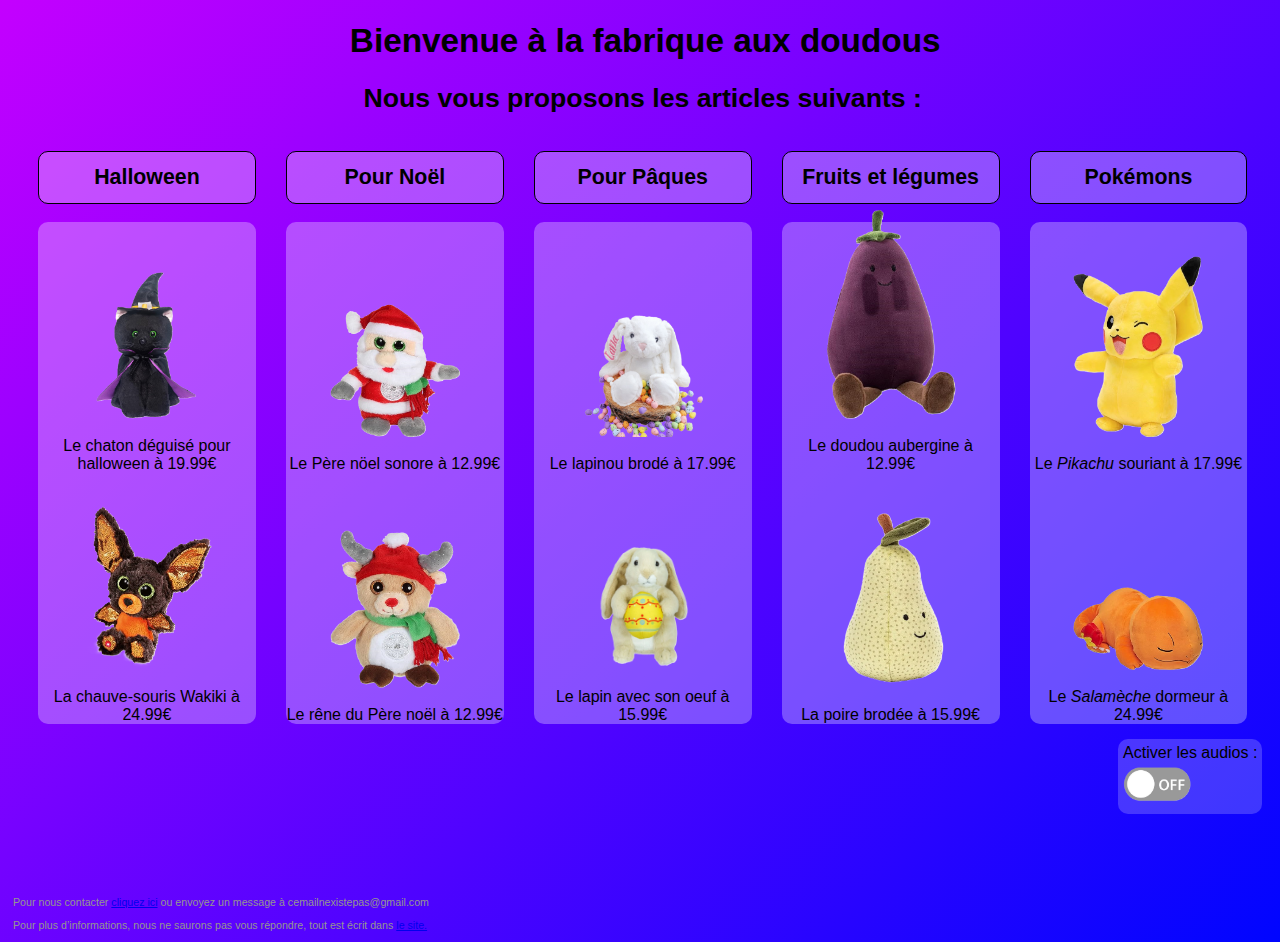
<file: index.html>
<!DOCTYPE html>
<html>
    <head>
        <meta charset="UTF-8">
        <title>La Fabrique De Doudou</title>
        <link rel="stylesheet" href="Styles/styles.css">
        <link rel="icon" type="image/vnd.icon" href="Images/face.ico">
        <script type="text/javascript" src="Page/jquery-3.4.1.min.js"></script>
    </head>

    <body class="index">
        <h1><b>Bienvenue à la fabrique aux doudous</b></h1>
        <h2>Nous vous proposons les articles suivants :</h2>

        <audio id="pikachu">
            <source src="audio/sonpika.mp3" type="audio/mpeg">
        </audio>
        <audio id="salameche">
            <source src="audio/sonsalamèche.mp3" type="audio/mpeg">
        </audio>
        <audio id="chat">
            <source src="audio/meow.mp3" type="audio/mpeg">
        </audio>
        <audio id="noel">
            <source src="audio/noel.mp3" type="audio/mpeg">
        </audio>

        <div class="tableau" id="tab">
            <div class="general">
                <div class="titre" id="titrehlwn">
                    <b>Halloween</b>
                </div>
                <br/>
                <div class="arcontain">
                    <div class="articl" id="divchat">
                        <img src="Images/chat.png" width=130px> <br/> 
                        <a href="Page/Halloween1.html" class="article">Le chaton déguisé pour halloween à 19.99€</a>
                    </div>
                    <div class="articl" id="divcsouris">
                        <img src="Images/chauve-souris.png" width=130px> <br/> 
                        <a href="Page/Halloween2.html" class="article">La chauve-souris Wakiki à 24.99€</a>
                    </div>
                </div>
            </div>
            <div class="general">
                <div class="titre" id="titrenoel">
                    <b>Pour Noël</b>
                </div>
                <br/>
                <div class="arcontain">
                    <div class="articl" id="divnoel">
                        <img src="Images/pere-noel.png" width=130px> <br/> 
                        <a href="Page/Noel1.html" class="article">Le Père nöel sonore à 12.99€</a>
                    </div>
                    <div class="articl" id="divrene">
                        <img src="Images/rene.png" width=130px> <br/> 
                        <a href="Page/Noel2.html" class="article">Le rêne du Père noël à 12.99€</a>
                    </div>
                </div>
            </div>
            <div class="general">
                <div class="titre" id="titrepaques">
                    <b>Pour Pâques</b>
                </div>
                <br/>
                <div class="arcontain">
                    <div class="articl" id="divlapinou">
                        <img src="Images/lapinou.png" width=130px> <br/> 
                        <a href="Page/Paques1.html" class="article">Le lapinou brodé à 17.99€</a>
                    </div>
                    <div class="articl" id="divlapin">
                        <img src="Images/lapin-oeuf.png" width=130px> <br/> 
                        <a href="Page/Paques2.html" class="article">Le lapin avec son oeuf à 15.99€</a>
                    </div>
                </div> 
            </div>
            <div class="general">
                <div class="titre" id="titrefl">
                    <b>Fruits et légumes</b>
                </div>
                <br/>
                <div class="arcontain">
                    <div class="articl" id="divaubergine">
                        <img src="Images/aubergine.png" width=130px> <br/> 
                        <a href="Page/Legume.html" class="article">Le doudou aubergine à 12.99€</a>
                    </div>
                    <div class="articl" id="divpoire">
                        <img src="Images/poire.png" width=130px> <br/> 
                        <a href="Page/Fruit.html" class="article">La poire brodée à 15.99€</a>
                    </div>
                </div> 
            </div>
            <div class="general">
                <div class="titre" id="titrepokemon">
                    <b>Pokémons</b>
                </div>
                <br/>
                <div class="arcontain">
                    <div class="articl" id="divpika">
                        <img src="Images/pika.png" width=130px> <br/> 
                        <a href="Page/Pokemon1.html" class="article">Le <i>Pikachu</i> souriant à 17.99€</a>
                    </div>
                    <div class="articl" id="divsala">
                        <img src="Images/salameche.png" width=130px> <br/> 
                        <a href="Page/Pokemon2.html" class="article">Le <i>Salamèche</i> dormeur à 24.99€</a>
                    </div>
                </div>
            </div>
        </div>
        <div class="audiotooglecontainer">
            <div class="audiotoogle">
                Activer les audios : 
                <br/>
                <img src = "" id = "boutononoff" class="onoff cliquee lien">
            </div>
        </div>
        
        <script type="text/javascript" src="Scripts/script.js"></script>

        <footer>
            <br/>
            <br/>
            <br/>
            <br/>

            <p class="commentaire">Pour nous contacter <a class = "help surligne" href="Page/404.html">cliquez ici</a> ou envoyez un message à cemailnexistepas@gmail.com</p>

            <p class="commentaire">Pour plus d’informations, nous ne saurons pas vous répondre, tout est écrit dans <a class="surligne" href="index.html">le site.</a></p>
        </footer>
    </body> 

</html>
</file>
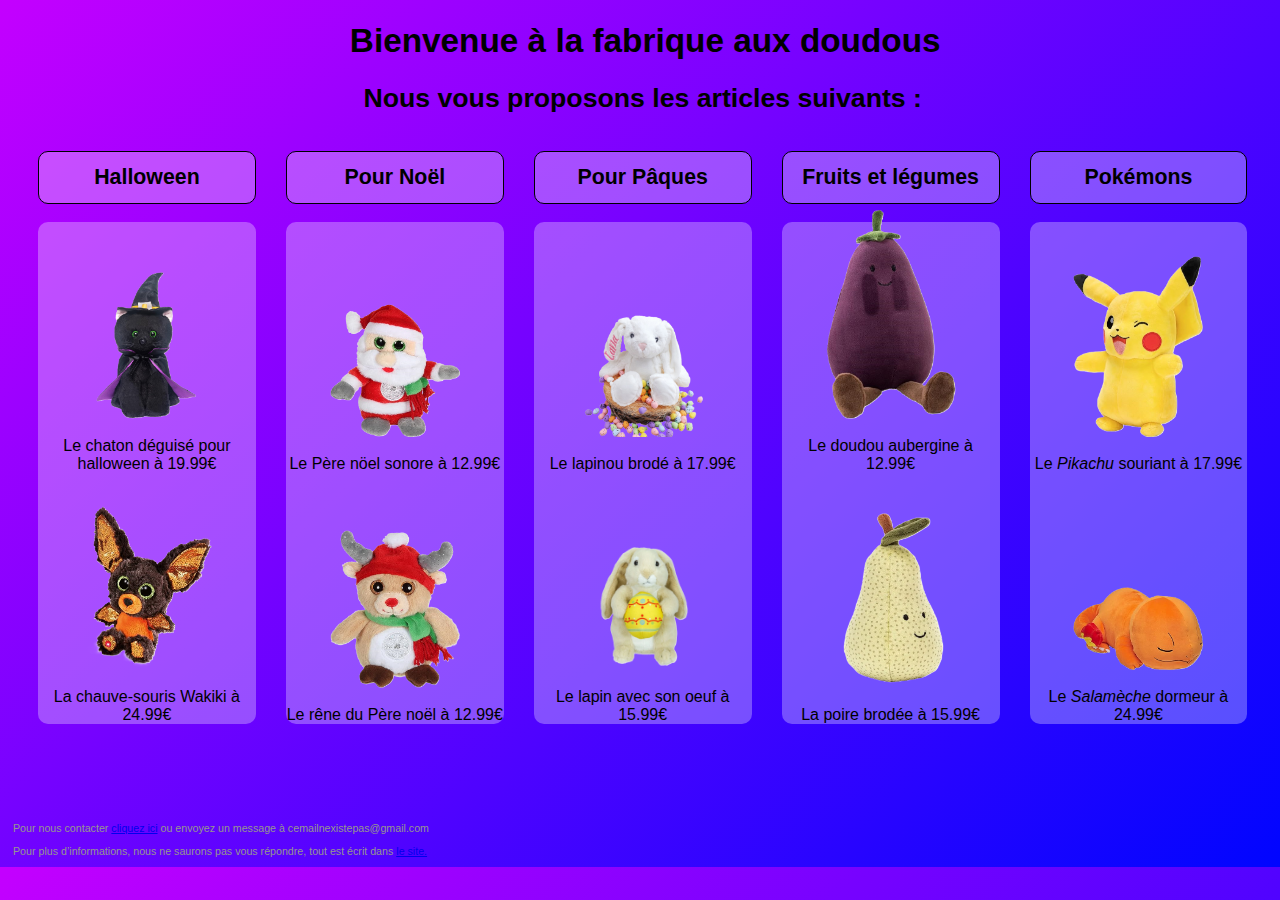
<file: Page/index.html>
<!DOCTYPE html>
<html>
    <head>
        <meta charset="UTF-8">
        <title>La Fabrique De Doudou</title>
        <link rel="stylesheet" href="../Styles/styles.css">
        <script type="text/javascript" src="jquery-3.4.1.min.js"></script>
    </head>

    <body class="index">
        <h1><b>Bienvenue à la fabrique aux doudous</b></h1>
        <h2>Nous vous proposons les articles suivants :</h2>

        <audio id="pikachu">
            <source src="../audio/sonpika.mp3" type="audio/mpeg">
        </audio>
        <audio id="salameche">
            <source src="../audio/sonsalamèche.mp3" type="audio/mpeg">
        </audio>
        <audio id="chat">
            <source src="../audio/meow.mp3" type="audio/mpeg">
        </audio>
        <audio id="noel">
            <source src="../audio/noel.mp3" type="audio/mpeg">
        </audio>

        <div class="tableau">
            <div class="general">
                <div class="titre">
                    <b>Halloween</b>
                </div>
                <br/>
                <div class="arcontain">
                    <div class="articl" id="divchat">
                        <img src="../Images/chat.png" width=130px> <br/> 
                        <a href="Halloween1.html" class="article">Le chaton déguisé pour halloween à 19.99€</a>
                    </div>
                    <div class="articl">
                        <img src="../Images/chauve-souris.png" width=130px> <br/> 
                        <a href="Halloween2.html" class="article">La chauve-souris Wakiki à 24.99€</a>
                    </div>
                </div>
            </div>
            <div class="general">
                <div class="titre">
                    <b>Pour Noël</b>
                </div>
                <br/>
                <div class="arcontain">
                    <div class="articl" id="divnoel">
                        <img src="../Images/pere-noel.png" width=130px> <br/> 
                        <a href="Noel1.html" class="article">Le Père nöel sonore à 12.99€</a>
                    </div>
                    <div class="articl">
                        <img src="../Images/rene.png" width=130px> <br/> 
                        <a href="Noel2.html" class="article">Le rêne du Père noël à 12.99€</a>
                    </div>
                </div>
            </div>
            <div class="general">
                <div class="titre">
                    <b>Pour Pâques</b>
                </div>
                <br/>
                <div class="arcontain">
                    <div class="articl">
                        <img src="../Images/lapinou.png" width=130px> <br/> 
                        <a href="Paques1.html" class="article">Le lapinou brodé à 17.99€</a>
                    </div>
                    <div class="articl">
                        <img src="../Images/lapin-oeuf.png" width=130px> <br/> 
                        <a href="Paques2.html" class="article">Le lapin avec son oeuf à 15.99€</a>
                    </div>
                </div> 
            </div>
            <div class="general">
                <div class="titre">
                    <b>Fruits et légumes</b>
                </div>
                <br/>
                <div class="arcontain">
                    <div class="articl">
                        <img src="../Images/aubergine.png" width=130px> <br/> 
                        <a href="Legume.html" class="article">Le doudou aubergine à 12.99€</a>
                    </div>
                    <div class="articl">
                        <img src="../Images/poire.png" width=130px> <br/> 
                        <a href="Fruit.html" class="article">La poire brodée à 15.99€</a>
                    </div>
                </div> 
            </div>
            <div class="general">
                <div class="titre">
                    <b>Pokémons</b>
                </div>
                <br/>
                <div class="arcontain">
                    <div class="articl" id="divpika">
                        <img src="../Images/pika.png" width=130px> <br/> 
                        <a href="Pokemon1.html" class="article">Le <i>Pikachu</i> souriant à 17.99€</a>
                    </div>
                    <div class="articl" id="divsala">
                        <img src="../Images/salameche.png" width=130px> <br/> 
                        <a href="Pokemon2.html" class="article">Le <i>Salamèche</i> dormeur à 24.99€</a>
                    </div>
                </div>
            </div>
        </div>

        <script type="text/javascript" src="../Scripts/script.js"></script>

        <footer>
        <br/>
        <br/>
        <br/>
        <br/>

        <p class="commentaire">Pour nous contacter <a class = "help surligne" href="404.html">cliquez ici</a> ou envoyez un message à cemailnexistepas@gmail.com</p>

        <p class="commentaire">Pour plus d’informations, nous ne saurons pas vous répondre, tout est écrit dans <a class="surligne" href="index.html">le site.</a></p>
        </footer>
    </body> 

</html>
</file>
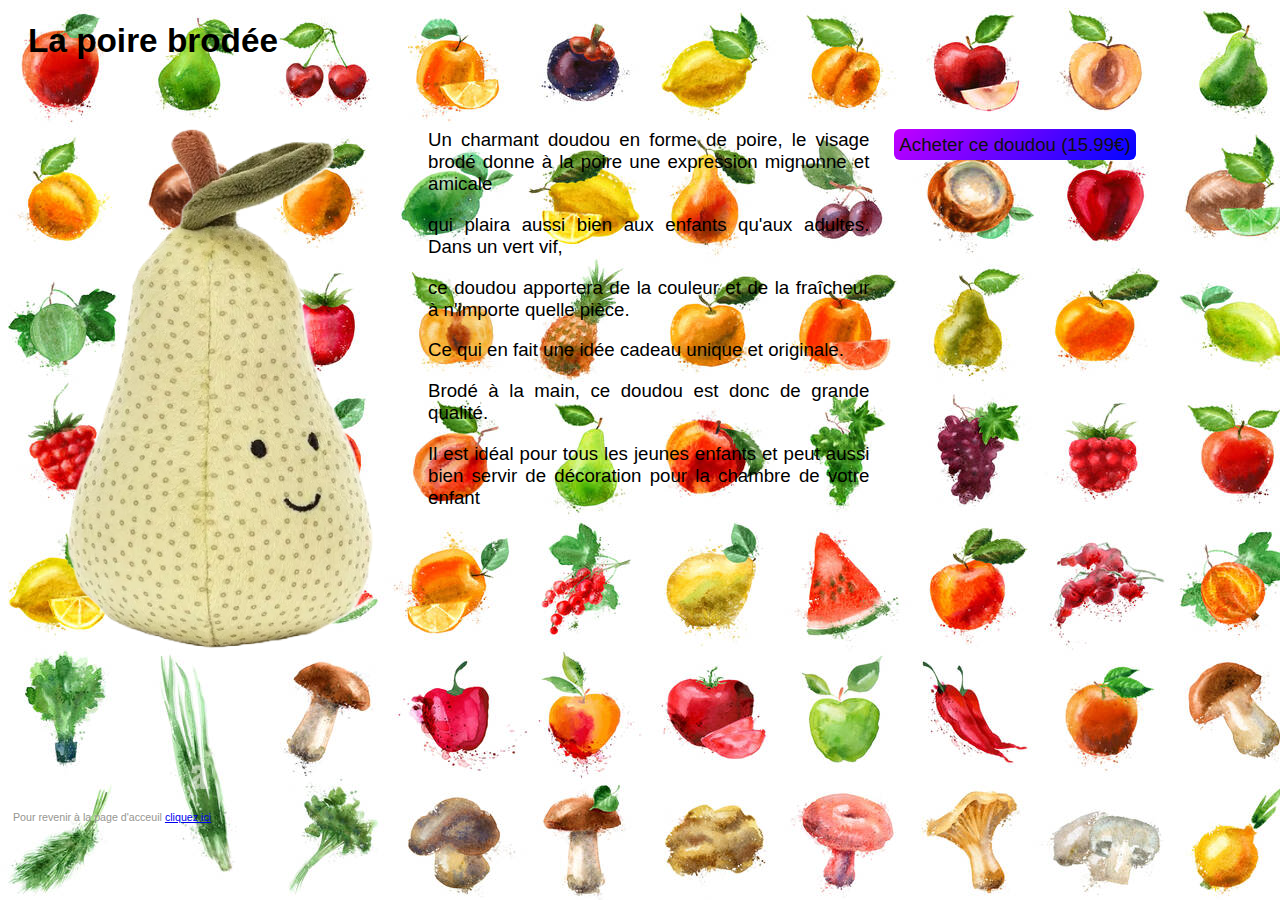
<file: Page/Fruit.html>
<!DOCTYPE html>
<html>
<head>
<meta charset="UTF-8">
<title>La fabrique des doudous</title>
<link rel="icon" type="image/vnd.icon" href="../Images/face.ico">
<link rel="stylesheet" href="../Styles/styles.css">
<script type="text/javascript" src="../Page/jquery-3.4.1.min.js"></script>
</head>

<body class="fruitlegume" background="../Images/fruitlegume.png">
<h1 class="noir">La poire brodée</h1>
<br/>

<div class="maDiv" id="maDiv">
   <div style="margin:5px">
      <img src="../Images/poire.png" width=400px> </div>

   <div style="margin:10px" color:#ffffff>
      <p>Un charmant doudou en forme de poire, le visage brodé donne à la poire une expression mignonne et amicale</p><p> qui plaira aussi bien aux enfants qu'aux adultes. Dans un vert vif,</p><p> ce doudou apportera de la couleur et de la fraîcheur à n'importe quelle pièce.</p><p> Ce qui en fait une idée cadeau unique et originale.</p><p>Brodé à la main, ce doudou est donc de grande qualité.</p>
      <p> Il est idéal pour tous les jeunes enfants et peut aussi bien servir de décoration pour la chambre de votre enfant</p> 
   </div>

   <div style="margin:15px;width:730px;">
       <p><a href="404.html" class="button">Acheter ce doudou (15.99€)</a></p> 
   </div>
</div>
<script type="text/javascript" src="../Scripts/scriptmobile.js"></script>
<footer>
<br/>
<br/>
<br/>
<br/>
<br/> 
<br/> 
<br/> 

<p class="commentaire">Pour revenir à la page d'acceuil <a href="../index.html">cliquez ici</a> 
</footer>

</body>




</html>
</file>
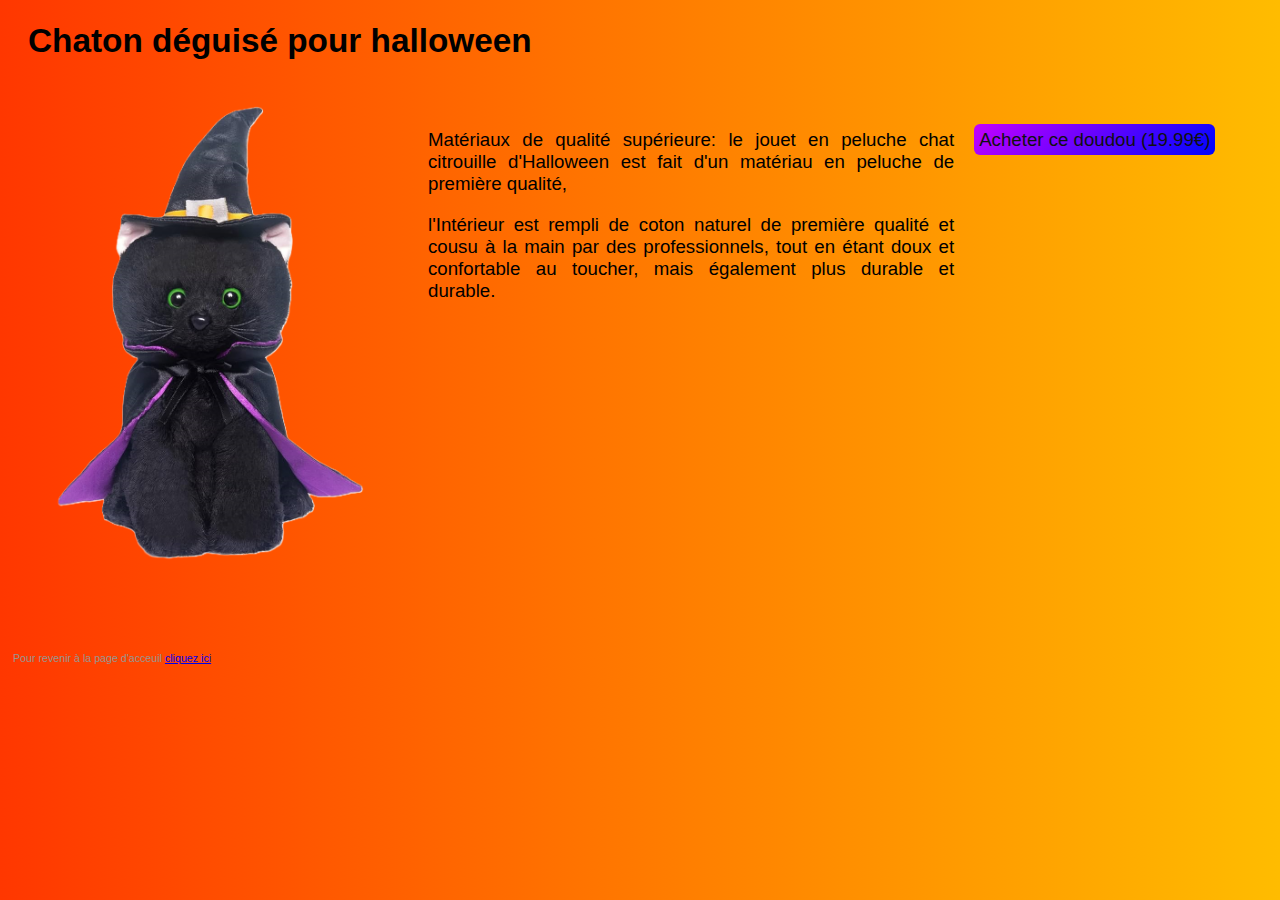
<file: Page/Halloween1.html>
<!DOCTYPE html>
<html>
<head>
<meta charset="UTF-8">
<title>La fabrique des doudous</title>
<link rel="icon" type="image/vnd.icon" href="../Images/face.ico">
<link rel="stylesheet" href="../Styles/styles.css">
<script type="text/javascript" src="../Page/jquery-3.4.1.min.js"></script>
</head>

<body class="halloween">
<h1 class="vert">Chaton déguisé pour halloween</h1>
<br/>

<div class="maDiv" id="maDiv">
   <div style="margin:5px">
      <img src="../Images/chat.png" width=400px> </div>

   <div style="margin:10px">
      <p>Matériaux de qualité supérieure: le jouet en peluche chat citrouille d'Halloween est fait d'un matériau en peluche de première qualité,</p><p> l'Intérieur est rempli de coton naturel de première qualité et cousu à la main par des professionnels, tout en étant doux et confortable au toucher, mais également plus durable et durable.</p>
   </div>

   <div style="margin:10px;width:808px">
       <p><a href="404.html" class="button">Acheter ce doudou (19.99€)</a></p> 
   </div>
</div>
<script type="text/javascript" src="../Scripts/scriptmobile.js"></script>
<footer>
<br/>
<br/> 
<br/> 
<br/> 

<p class="commentaire">Pour revenir à la page d'acceuil <a href="../index.html">cliquez ici</a> 
</footer>

</body>




</html>
</file>
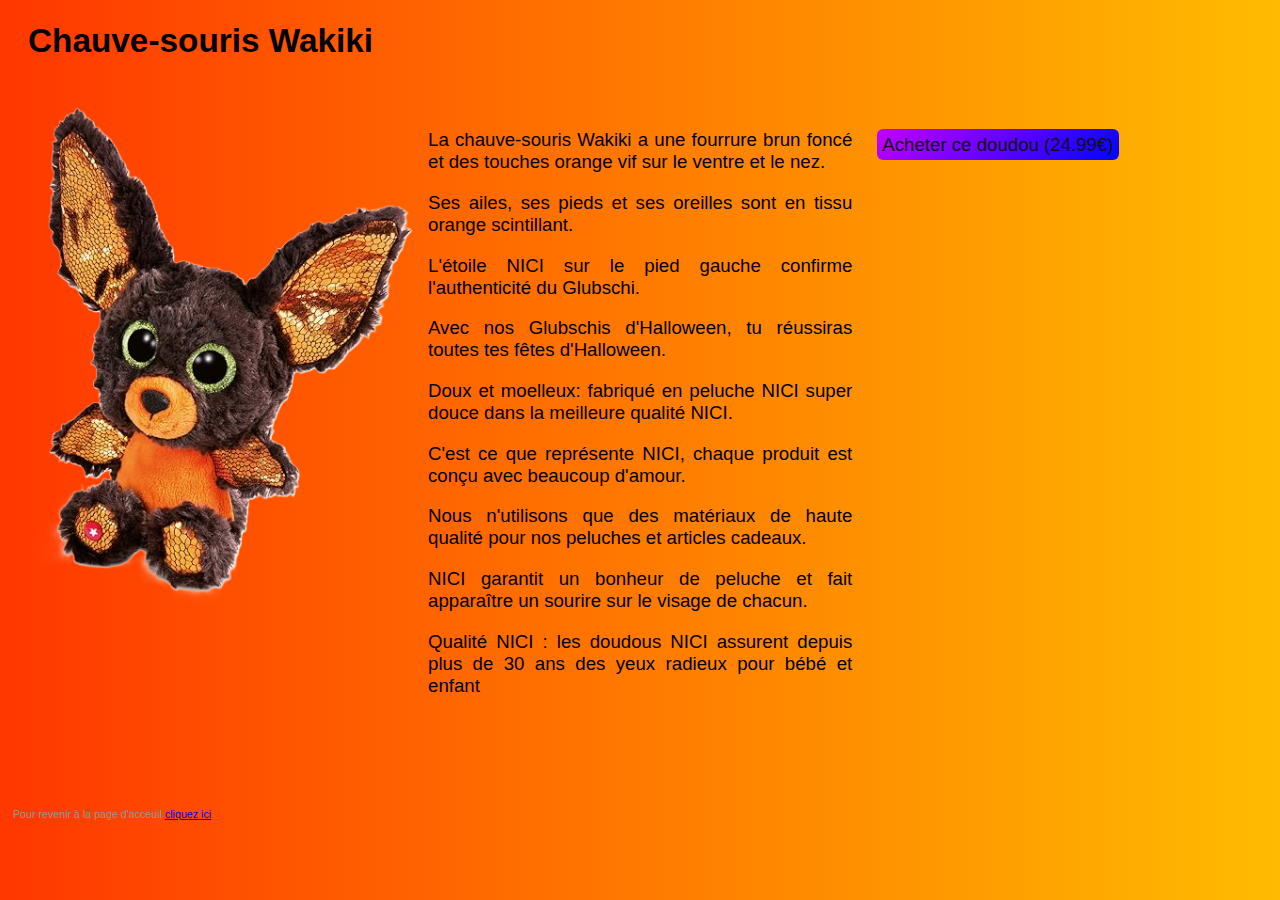
<file: Page/Halloween2.html>
<!DOCTYPE html>
<html>
<head>
<meta charset="UTF-8">
<title>La fabrique des doudous</title>
<link rel="icon" type="image/vnd.icon" href="../Images/face.ico">
<link rel="stylesheet" href="../Styles/styles.css">
<script type="text/javascript" src="../Page/jquery-3.4.1.min.js"></script>
</head>

<body class="halloween">
<h1 class="vert">Chauve-souris Wakiki</h1>
<br/>

<div class="maDiv" id="maDiv">
   <div style="margin:5px">
      <img src="../Images/chauve-souris.png" width=400px> </div>

   <div style="margin:10px">
      <p>La chauve-souris Wakiki a une fourrure brun foncé et des touches orange vif sur le ventre et le nez. </p><p>Ses ailes, ses pieds et ses oreilles sont en tissu orange scintillant. </p><p>L'étoile NICI sur le pied gauche confirme l'authenticité du Glubschi. </p><p> Avec nos Glubschis d'Halloween, tu réussiras toutes tes fêtes d'Halloween.</p>
      <p>Doux et moelleux: fabriqué en peluche NICI super douce dans la meilleure qualité NICI.</p><p> C'est ce que représente NICI, chaque produit est conçu avec beaucoup d'amour. </p><p> Nous n'utilisons que des matériaux de haute qualité pour nos peluches et articles cadeaux.</p><p> NICI garantit un bonheur de peluche et fait apparaître un sourire sur le visage de chacun.  </p> 
<p>Qualité NICI : les doudous NICI assurent depuis plus de 30 ans des yeux radieux pour bébé et enfant  </p>

   </div>

   <div style="margin:15px; width:730px;">
       <p><a href="404.html" class="button">Acheter ce doudou (24.99€)</a></p> 
   </div>
</div>

<script type="text/javascript" src="../Scripts/scriptmobile.js"></script>

<footer>
<br/>
<br/> 
<br/> 
<br/> 

<p class="commentaire">Pour revenir à la page d'acceuil <a href="../index.html">cliquez ici</a> 
</footer>

</body>




</html>
</file>
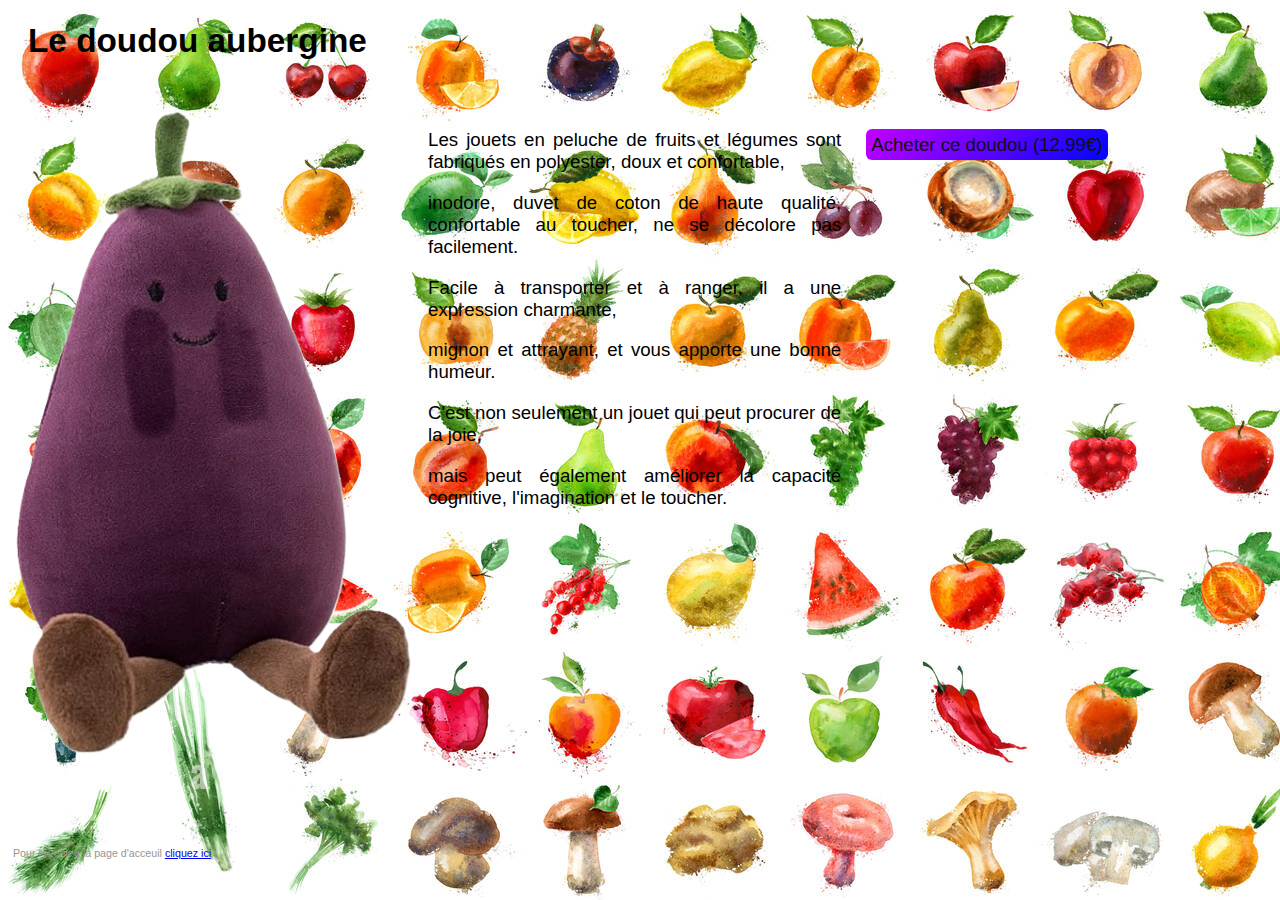
<file: Page/Legume.html>
<!DOCTYPE html>
<html>
<head>
<meta charset="UTF-8">
<title>La fabrique des doudous</title>
<link rel="icon" type="image/vnd.icon" href="../Images/face.ico">
<link rel="stylesheet" href="../Styles/styles.css">
<script type="text/javascript" src="../Page/jquery-3.4.1.min.js"></script>
</head>

<body class="fruitlegume" background="../Images/fruitlegume.png">
<h1 class="noir">Le doudou aubergine</h1>
<br/>

<div class="maDiv" id="maDiv">
   <div style="margin:5px">
      <img src="../Images/aubergine.png" width=400px> </div>

   <div style="margin:10px">
      <p>Les jouets en peluche de fruits et légumes sont fabriqués en polyester, doux et confortable,</p><p> inodore, duvet de coton de haute qualité, confortable au toucher, ne se décolore pas facilement.</p><p> Facile à transporter et à ranger, il a une expression charmante,</p><p> mignon et attrayant, et vous apporte une bonne humeur.</p>
<p>C'est non seulement un jouet qui peut procurer de la joie, </p><p> mais peut également améliorer la capacité cognitive, l'imagination et le toucher.</p>

   </div>

   <div style="margin:15px;width:730px">
       <p><a href="404.html" class="button">Acheter ce doudou (12.99€)</a></p> 
   </div>
</div>
<script type="text/javascript" src="../Scripts/scriptmobile.js"></script>
<footer>
<br/>
<br/> 
<br/> 
<br/> 

<p class="commentaire">Pour revenir à la page d'acceuil <a href="../index.html">cliquez ici</a> 
</footer>

</body>




</html>
</file>
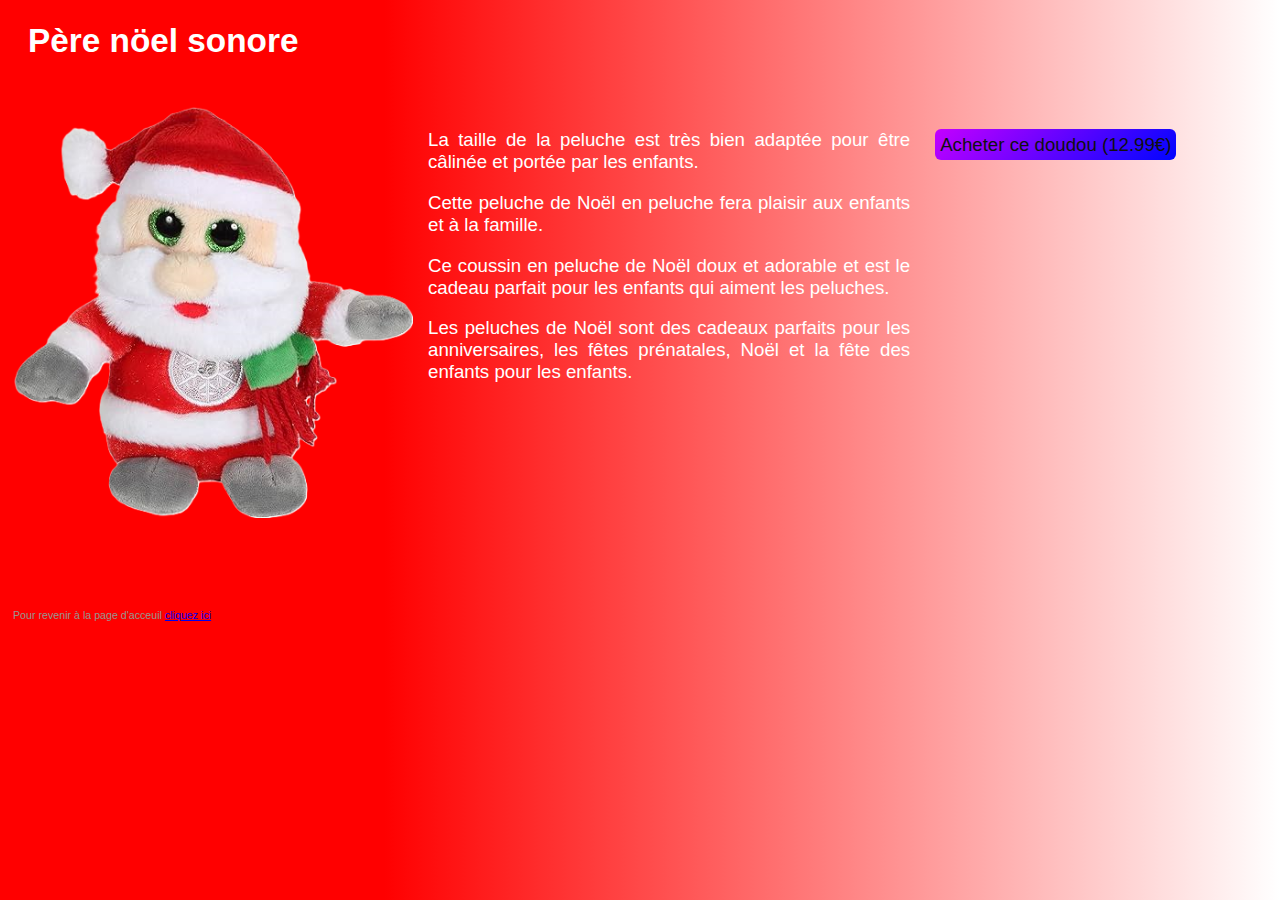
<file: Page/Noel1.html>
<!DOCTYPE html>
<html>
<head>
<meta charset="UTF-8">
<title>La fabrique des doudous</title>
<link rel="icon" type="image/vnd.icon" href="../Images/face.ico">
<link rel="stylesheet" href="../Styles/styles.css">
<script type="text/javascript" src="../Page/jquery-3.4.1.min.js"></script>
</head>

<body class="noel">
<h1 class="blanc">Père nöel sonore</h1>
<br/>

<div class="maDiv" id="maDiv">
   <div style="margin:5px">
      <img src="../Images/pere-noel.png" width=400px> </div>

   <div style="margin:10px">
      <p> La taille de la peluche est très bien adaptée pour être câlinée et portée par les enfants.</p><p> Cette peluche de Noël en peluche fera plaisir aux enfants et à la famille.</p><p> Ce coussin en peluche de Noël doux et adorable et est le cadeau parfait pour les enfants qui aiment les peluches. </p> <p> Les peluches de Noël sont des cadeaux parfaits pour les anniversaires, les fêtes prénatales, Noël et la fête des enfants pour les enfants.
</p>

   </div>

   <div style="margin:15px ; width:730px">
       <p><a href="404.html" class="button">Acheter ce doudou (12.99€)</a></p> 
   </div>
</div>
<script type="text/javascript" src="../Scripts/scriptmobile.js"></script>
<footer>
<br/>
<br/> 
<br/> 
<br/> 

<p class="commentaire">Pour revenir à la page d'acceuil <a href="../index.html">cliquez ici</a> 
</footer>

</body>




</html>
</file>
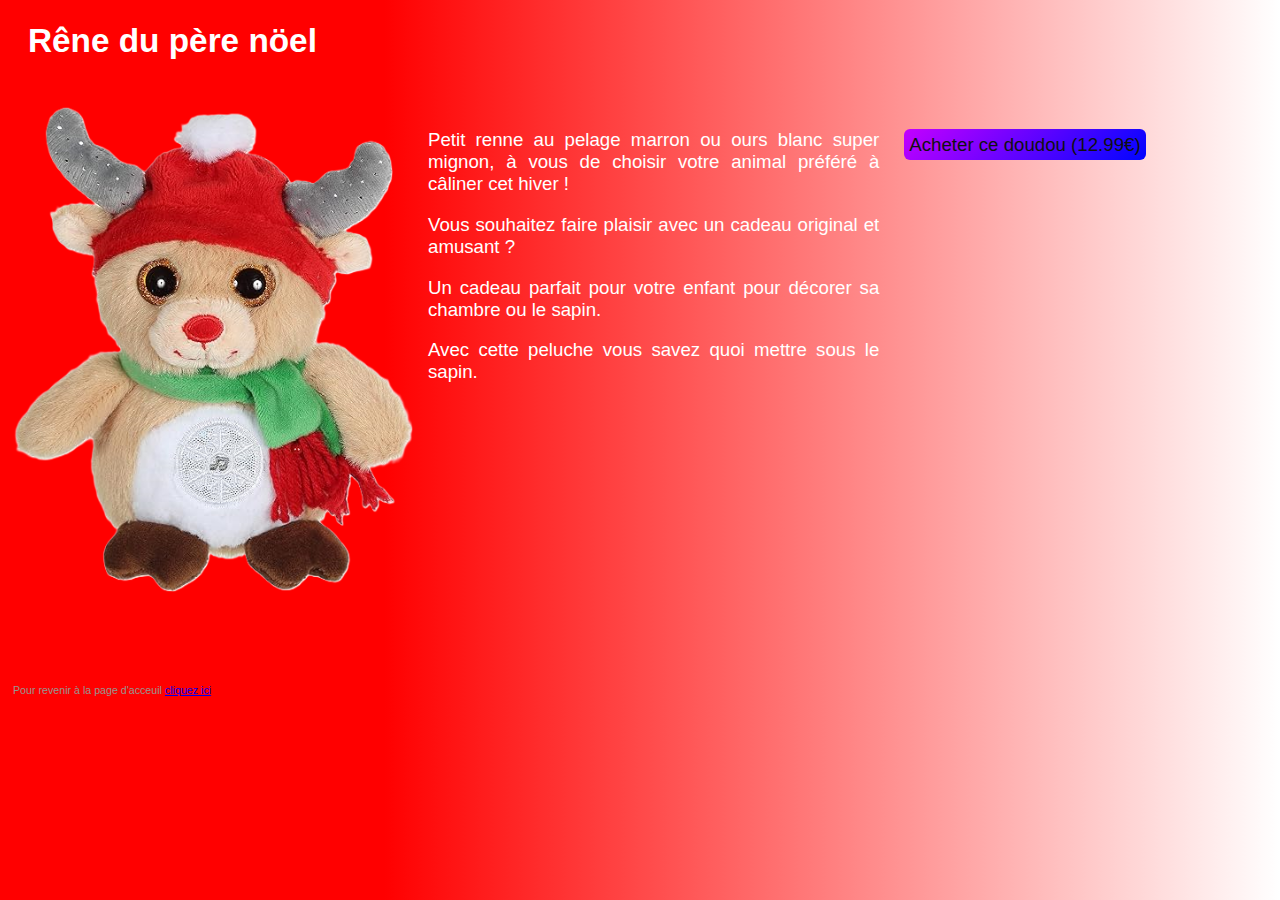
<file: Page/Noel2.html>
<!DOCTYPE html>
<html>
<head>
<meta charset="UTF-8">
<title>La fabrique des doudous</title>
<link rel="icon" type="image/vnd.icon" href="../Images/face.ico">
<link rel="stylesheet" href="../Styles/styles.css">
<script type="text/javascript" src="../Page/jquery-3.4.1.min.js"></script>
</head>

<body class="noel">
<h1 class="blanc">Rêne du père nöel</h1>
<br/>

<div class="maDiv" id="maDiv">
   <div style="margin:5px">
      <img src="../Images/rene.png" width=400px> </div>

   <div style="margin:10px">
      <p>Petit renne au pelage marron ou ours blanc super mignon, à vous de choisir votre animal préféré à câliner cet hiver !</p><p> Vous souhaitez faire plaisir avec un cadeau original et amusant ?</p><p> Un cadeau parfait pour votre enfant pour décorer sa chambre ou le sapin.</p><p> Avec cette peluche vous savez quoi mettre sous le sapin.
</p>
   </div>

   <div style="margin:15px;width:730px">
       <p><a href="404.html" class="button">Acheter ce doudou (12.99€)</a></p> 
   </div>
</div>
<script type="text/javascript" src="../Scripts/scriptmobile.js"></script>
<footer>
<br/>
<br/> 
<br/> 
<br/> 

<p class="commentaire">Pour revenir à la page d'acceuil <a href="../index.html">cliquez ici</a> 
</footer>

</body>




</html>
</file>
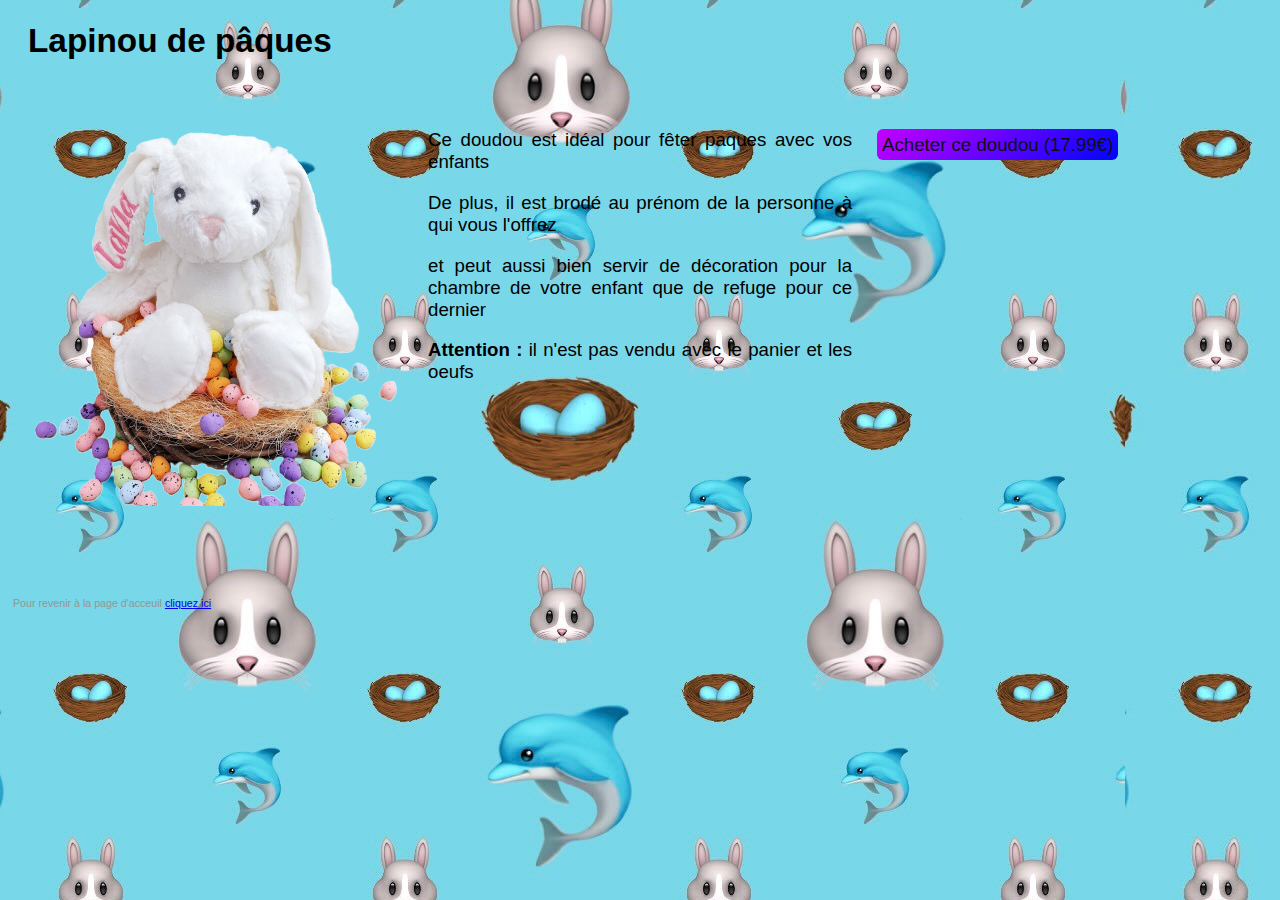
<file: Page/Paques1.html>
<!DOCTYPE html>
<html>
<head>
<meta charset="UTF-8">
<title>La fabrique des doudous</title>
<link rel="icon" type="image/vnd.icon" href="../Images/face.ico">
<link rel="stylesheet" href="../Styles/styles.css">
<script type="text/javascript" src="../Page/jquery-3.4.1.min.js"></script>
</head>

<body class="paques" background="../Images/paques.jpg">
<h1 class="noir">Lapinou de pâques</h1>
<br/>

<div class="maDiv" id="maDiv">
   <div style="margin:5px">
      <img src="../Images/lapinou.png" width=400px> </div>

   <div style="margin:10px">
      <p>Ce doudou est idéal pour fêter paques avec vos enfants</p>
      <p>De plus, il est brodé au prénom de la personne à qui vous l'offrez</p><p> et peut aussi bien servir de décoration pour la chambre de votre enfant que de refuge pour ce dernier</p> <p><b>Attention :</b> il n'est pas vendu avec le panier et les oeufs</p>
   </div>

   <div style="margin:15px;width:730px">
       <p><a href="404.html" class="button">Acheter ce doudou (17.99€)</a></p> 
   </div>
</div>
<script type="text/javascript" src="../Scripts/scriptmobile.js"></script>
<footer>
<br/>
<br/> 
<br/> 
<br/> 

<p class="commentaire">Pour revenir à la page d'acceuil <a href="../index.html">cliquez ici</a> 
</footer>

</body>




</html>
</file>
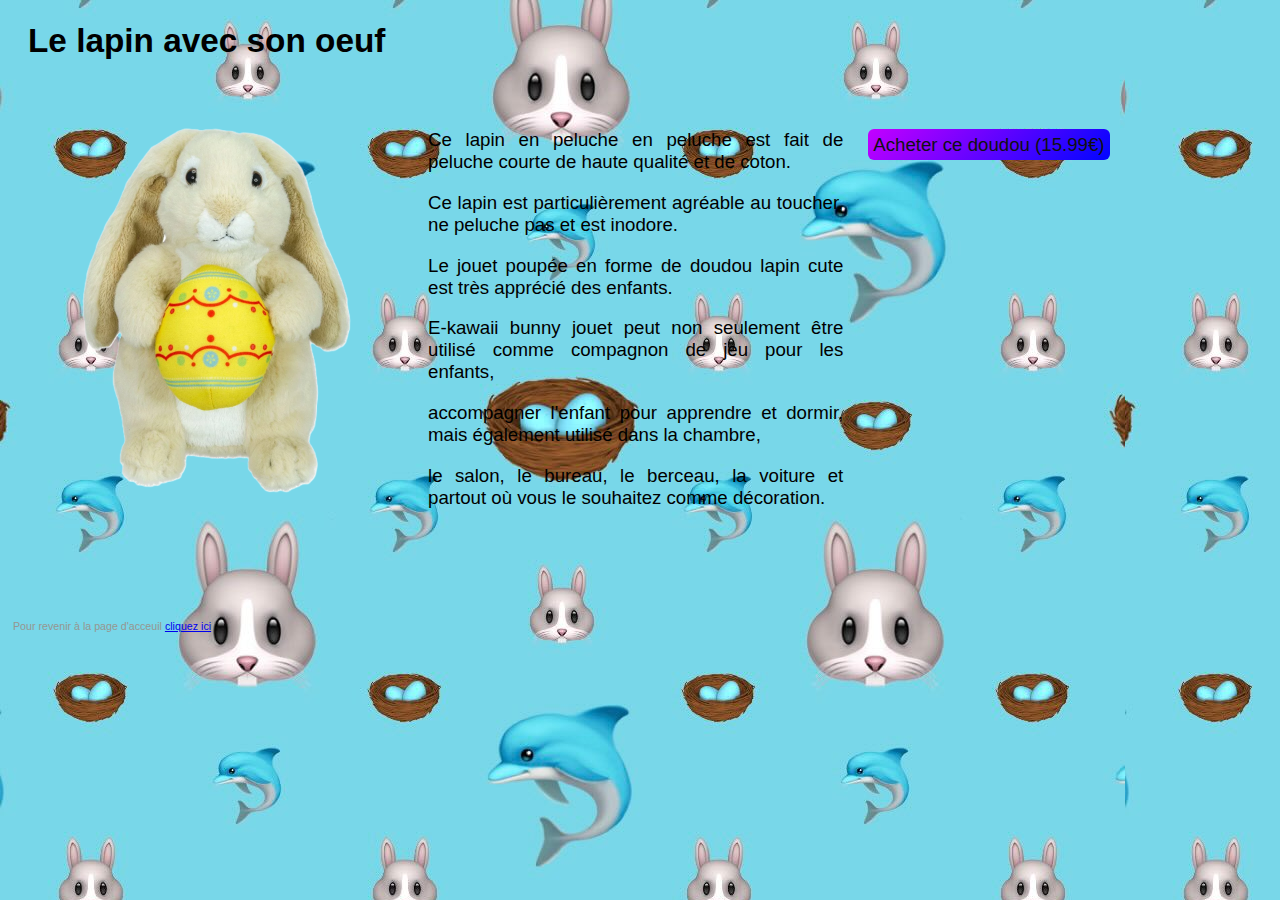
<file: Page/Paques2.html>
<!DOCTYPE html>
<html>
<head>
<meta charset="UTF-8">
<title>La fabrique des doudous</title>
<link rel="icon" type="image/vnd.icon" href="../Images/face.ico">
<link rel="stylesheet" href="../Styles/styles.css">
<script type="text/javascript" src="../Page/jquery-3.4.1.min.js"></script>
</head>

<body class="paques" background="../Images/paques.jpg">
<h1 class="noir">Le lapin avec son oeuf</h1>
<br/>

<div class="maDiv" id="maDiv">
   <div style="margin:5px">
      <img src="../Images/lapin-oeuf.png" width=400px> </div>

   <div style="margin:10px">
      <p>Ce lapin en peluche en peluche est fait de peluche courte de haute qualité et de coton. </p><p> Ce lapin est particulièrement agréable au toucher, ne peluche pas et est inodore.</p><p>Le jouet poupée en forme de doudou lapin cute est très apprécié des enfants.</p><p> E-kawaii bunny jouet peut non seulement être utilisé comme compagnon de jeu pour les enfants,</p><p> accompagner l'enfant pour apprendre et dormir, mais également utilisé dans la chambre,</p><p> le salon, le bureau, le berceau, la voiture et partout où vous le souhaitez comme décoration.

</p>
 
   </div>

   <div style="margin:15px;width:730px">
       <p><a href="404.html" class="button">Acheter ce doudou (15.99€)</a></p> 
   </div>
</div>
<script type="text/javascript" src="../Scripts/scriptmobile.js"></script>
<footer>
<br/>
<br/> 
<br/> 
<br/> 

<p class="commentaire">Pour revenir à la page d'acceuil <a href="../index.html">cliquez ici</a> 
</footer>

</body>




</html>
</file>
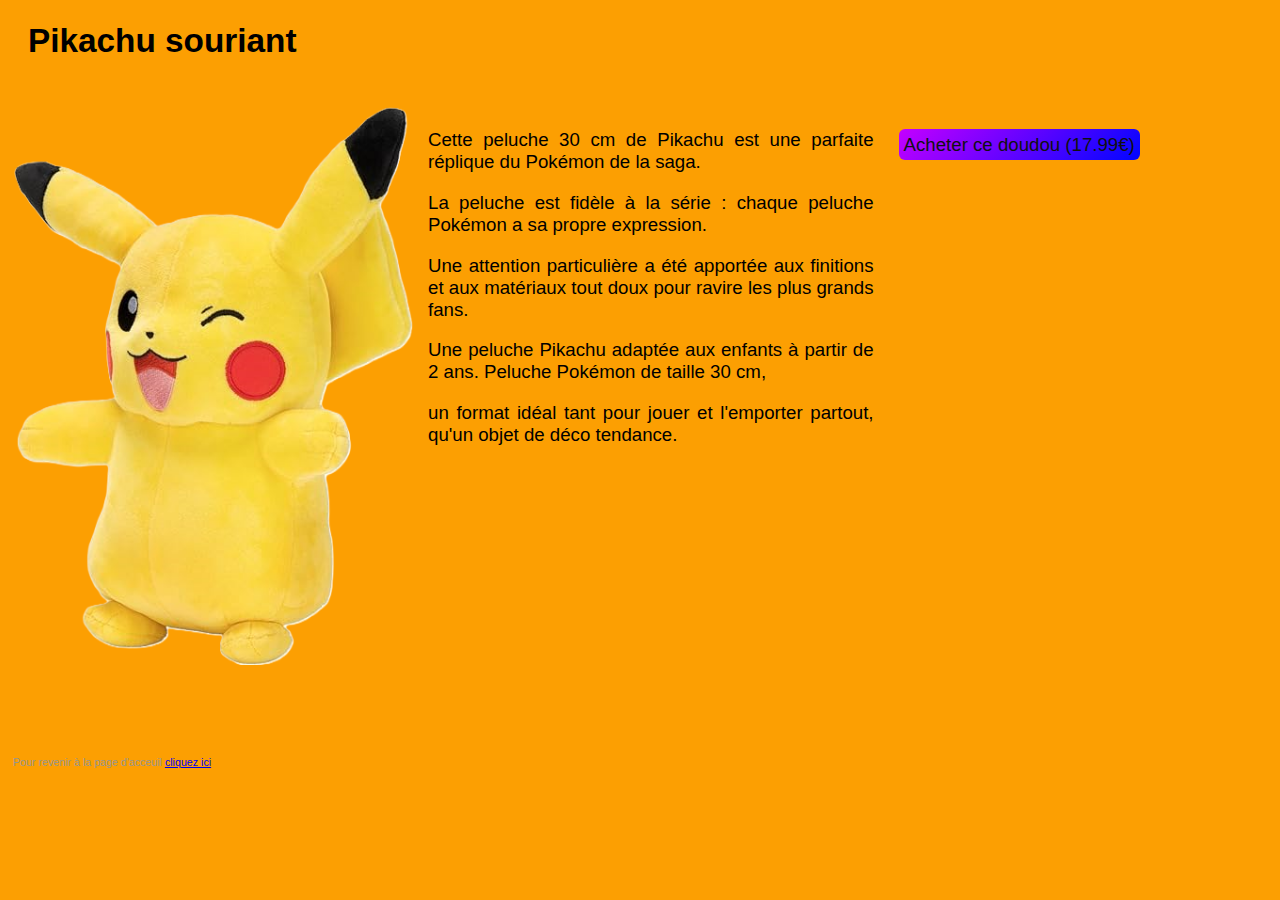
<file: Page/Pokemon1.html>
<!DOCTYPE html>
<html>
<head>
<meta charset="UTF-8">
<title>La fabrique des doudous</title>
<link rel="icon" type="image/vnd.icon" href="../Images/face.ico">
<link rel="stylesheet" href="../Styles/styles.css">
<script type="text/javascript" src="../Page/jquery-3.4.1.min.js"></script>
</head>

<body class="pokemon">
<h1 class="noir">Pikachu souriant</h1>
<br/>

<div class="maDiv" id="maDiv">
   <div style="margin:5px">
      <img src="../Images/pika.png" width=400px> </div>

   <div style="margin:10px">
      <p>Cette peluche 30 cm de Pikachu est une parfaite réplique du Pokémon de la saga. </p> <p>La peluche est fidèle à la série : chaque peluche Pokémon a sa propre expression.</p><p> Une attention particulière a été apportée aux finitions et aux matériaux tout doux pour ravire les plus grands fans. </p> <p>Une peluche Pikachu adaptée aux enfants à partir de 2 ans. Peluche Pokémon de taille 30 cm,</p><p> un format idéal tant pour jouer et l'emporter partout, qu'un objet de déco tendance. </p>

   </div>

   <div style="margin:15px ; width:730px">
       <p><a href="404.html" class="button">Acheter ce doudou (17.99€)</a></p> 
   </div>
</div>
<script type="text/javascript" src="../Scripts/scriptmobile.js"></script>
<footer>
<br/>
<br/> 
<br/> 
<br/> 

<p class="commentaire">Pour revenir à la page d'acceuil <a href="../index.html">cliquez ici</a> 
</footer>

</body>




</html>
</file>
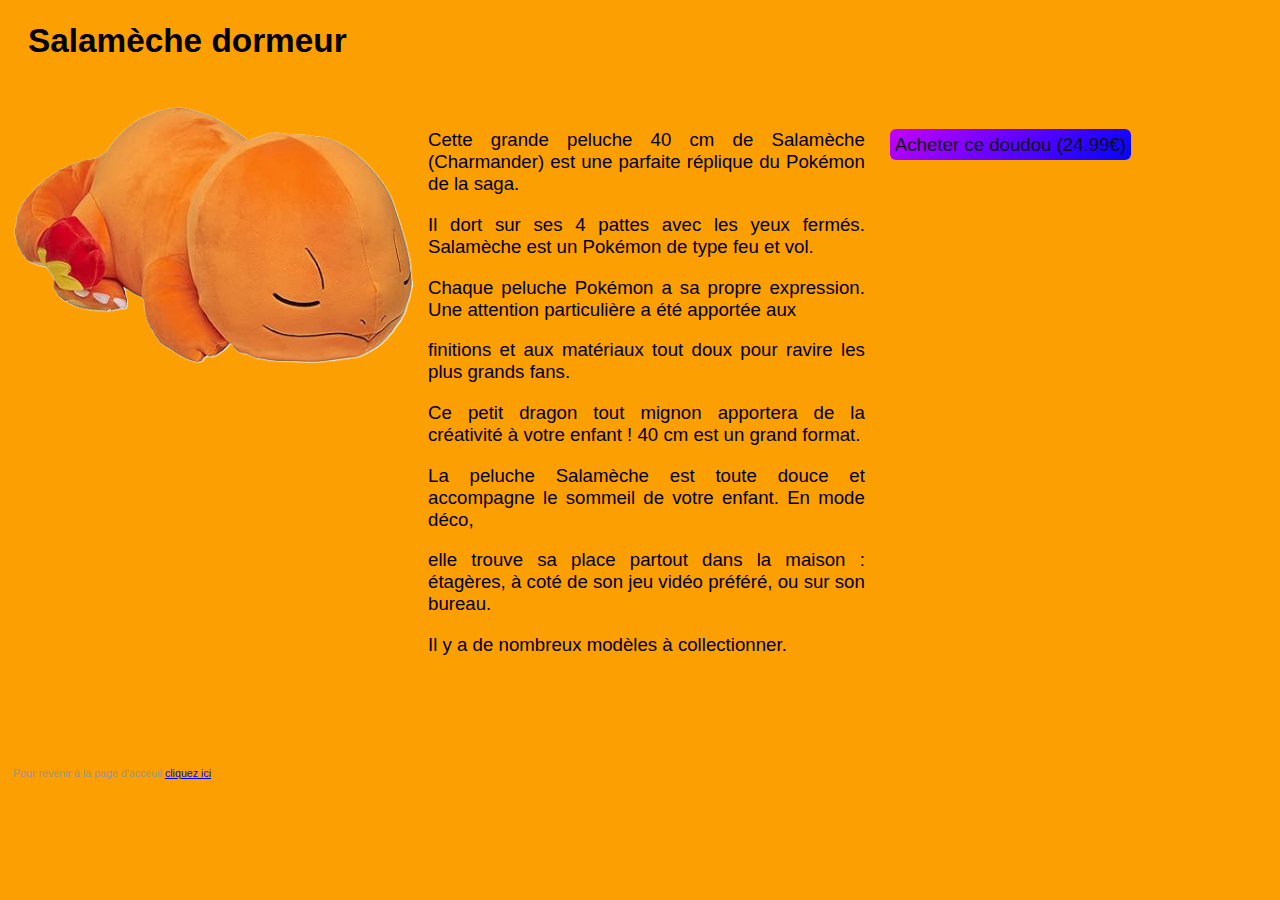
<file: Page/Pokemon2.html>
<!DOCTYPE html>
<html>
<head>
<meta charset="UTF-8">
<title>La fabrique des doudous</title>
<link rel="icon" type="image/vnd.icon" href="../Images/face.ico">
<link rel="stylesheet" href="../Styles/styles.css">
<script type="text/javascript" src="../Page/jquery-3.4.1.min.js"></script>
</head>

<body class="pokemon">
<h1 class="noir">Salamèche dormeur</h1>
<br/>

<div class="maDiv" id="maDiv">
   <div style="margin:5px">
      <img src="../Images/salameche.png" width=400px> </div>

   <div style="margin:10px">
      <p>Cette grande peluche 40 cm de Salamèche (Charmander) est une parfaite réplique du Pokémon de la saga.</p><p> Il dort sur ses 4 pattes avec les yeux fermés. Salamèche est un Pokémon de type feu et vol.</p><p> Chaque peluche Pokémon a sa propre expression. Une attention particulière a été apportée aux</p><p> finitions et aux matériaux tout doux pour ravire les plus grands fans. </p> <p>Ce petit dragon tout mignon apportera de la créativité à votre enfant ! 40 cm est un grand format.</p><p> La peluche Salamèche est toute douce et accompagne le sommeil de votre enfant. En mode déco,</p><p> elle trouve sa place partout dans la maison : étagères, à coté de son jeu vidéo préféré, ou sur son bureau.</p><p> Il y a de nombreux modèles à collectionner. </p>

   </div>

   <div style="margin:15px;width:730px">
       <p><a href="404.html" class="button">Acheter ce doudou (24.99€)</a></p> 
   </div>
</div>
<script type="text/javascript" src="../Scripts/scriptmobile.js"></script>
<footer>
<br/>
<br/> 
<br/> 
<br/> 

<p class="commentaire">Pour revenir à la page d'acceuil <a href="../index.html">cliquez ici</a> 
</footer>

</body>




</html>
</file>
<file: Styles/styles.css>
body { width:98%; }
body.index {background: linear-gradient(137deg, rgba(196,0,255,1) 0%, rgba(0,5,255,1) 100%);}

body.halloween {background: linear-gradient(90deg, rgba(255,55,0,1) 0%, rgba(255,111,0,1) 42%, rgba(255,188,0,1) 100%);}
body.noel {background: linear-gradient(90deg, rgba(255,0,0,1) 30%, rgba(255,255,255,1) 100%); color:#ffffff;}
body.paques {color:#000000;}
body.fruitlegume {color:#000000;}
body.pokemon {color:#000000; background-color:#FC9F02;}


h1 { color: #000000 ; font-family: Arial, sans-serif; text-align:center ; font-size:25pt; text-indent:20px; }

h2 {color: #000 ; font-family: Arial, sans-serif; font-size: 20pt ; text-align:center ; text-indent: 15px;}

h1.vert { text-align:justify;}
h1.blanc { text-align:justify; color:#ffffff;}
h1.noir { text-align:justify ; color:#000000;}

p { font-family: Arial; font-size: 14pt; text-align:justify ; text-indent:0px; }

p.commentaire { color: #969690; font-size: 8pt; text-indent: 5px;}

.maDiv {display: flex;}
.maDivmobile {display: block;}

p.marge {text-indent:15px;}

a.surligne:hover{background-color:#98F5F9;}

a.button {
  background:linear-gradient(137deg, rgba(196,0,255,1) 0%, rgba(0,5,255,1) 100%);
  padding:5px;
  border-radius:6px;
  text-decoration:none;
  color:#101010;
  border-width:0px;
  border-style:solid;
  border-color:#000000;
  transition: all 0.8s ease;
}

a.button:hover {
  padding:8px;
  font-size:15pt;
  color:white;
  border:none;
  border-radius:10px;
}

.help{
  cursor: help;
}

.article{
  text-decoration: none;
  color: #000000;
}

div.articl{
  transition: all 0.8s ease;
  border:none;
  height: 251px; 
  display: flex;
  flex-direction: column;
  justify-content: flex-end;
  align-items: center;
  border-radius: 10px;
  cursor: pointer;
}

div.arcontain{
  background-color: rgba(255,255,255,0.3);
  border-radius: 10px;
}

div.articl:hover{
  background-color: rgba(255,255,255,0.5);
  border: rgba(129, 0, 0,0.8) 1px solid; 
}

div.tableau{
  display: flex;
  margin-left: 15px;
  flex-grow: 1;
}

div.tableaumobile{
  display:block;
  margin-left: 15px;
}

div.titre{
  padding: 10pt;
  font-size: 16pt;
  border-radius: 10px;
  background-color: rgba(255,255,255,0.3);
  cursor:crosshair;
  border: black 1px solid;
}
div.titre:hover{
  background-color: rgba(255,0,0,0.5);
}

div.titreclic{
  background-color: #969690;
  cursor: crosshair;
  border-radius: 10px;
  padding: 10pt;
  font-size: 16pt;
  border: black 1px solid;
}

div.titreclic:hover{
  color: white;
  background-color: #969690;
}

div.general{
  text-align: center;
  margin: 15px;
  font-family: Arial;
  border-radius: 10px;
  flex: 1;
}

div.audiotooglecontainer{
  display: flex;
  justify-content: flex-end;
}

div.audiotoogle{
  background-color: rgba(255,255,255,0.2);
  border-radius: 10px;
  padding: 5px;
  font-family: Arial;
}

img {
  transition: all 0.5s ease;
}

img:hover{
  transform: scale(1.1);
}

img.onoff{
  transition: none;
  width: 70px;
}
img.onoff:hover{
  transform: none;
}

.invisible{
  display: none;
}

.lien{
  cursor: pointer;
}
</file>
